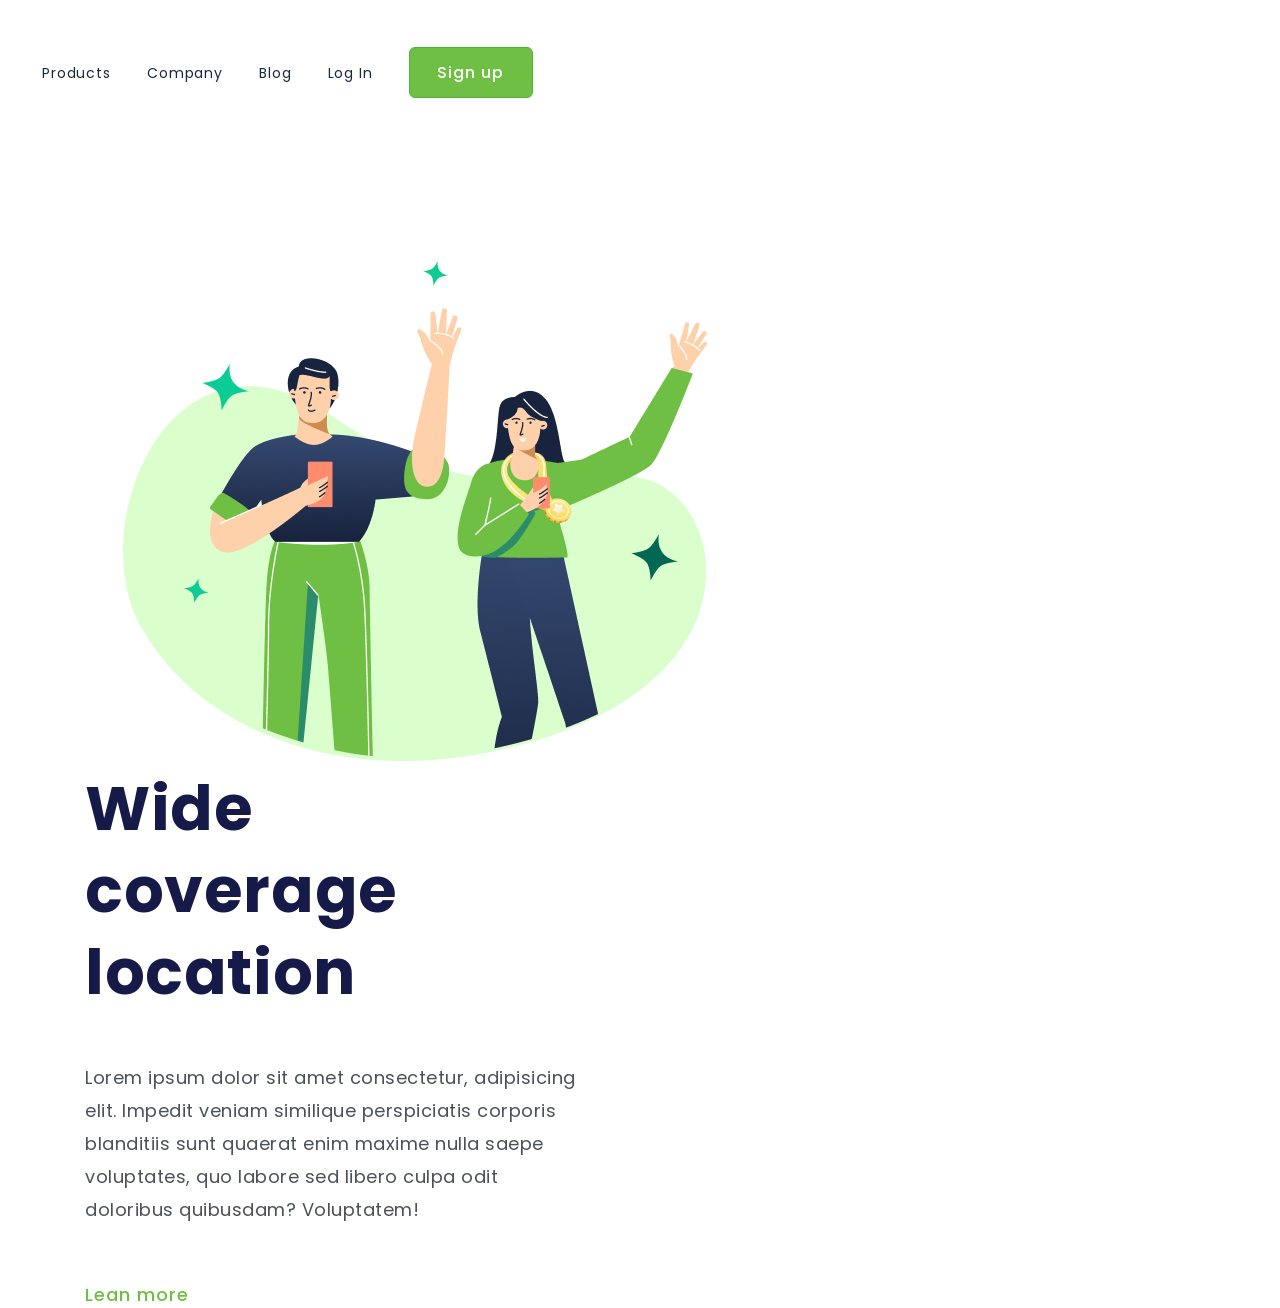
<file: index.html>
<!DOCTYPE html>
<html lang="pt-br">
<head>
    <meta charset="UTF-8">
    <meta name="viewport" content="width=device-width, initial-scale=1.0">
   
    <link rel="stylesheet" href="./styles.css">
    <title>desafio-root</title>
</head>
<body>
    <header>
        <a class="link-menu">Products</a>
        <a class="link-menu">Company</a>
        <a class="link-menu">Blog</a>
        <a class="link-menu">Log In</a>
       <button class="button-sign-up">Sign up</button>
    </header>
    <main>
        <img src="./img/wide.png" alt="wide">
        <div>
        <h1> Wide coverage location</h1>
        <p>Lorem ipsum dolor sit amet consectetur, adipisicing elit. Impedit veniam similique perspiciatis corporis blanditiis sunt quaerat enim maxime nulla saepe voluptates, quo labore sed libero culpa odit doloribus quibusdam? Voluptatem!</p>
        <button class="button-learn-more">Lean more</button>
         </div>
    </main>
</body>
</html>
</file>
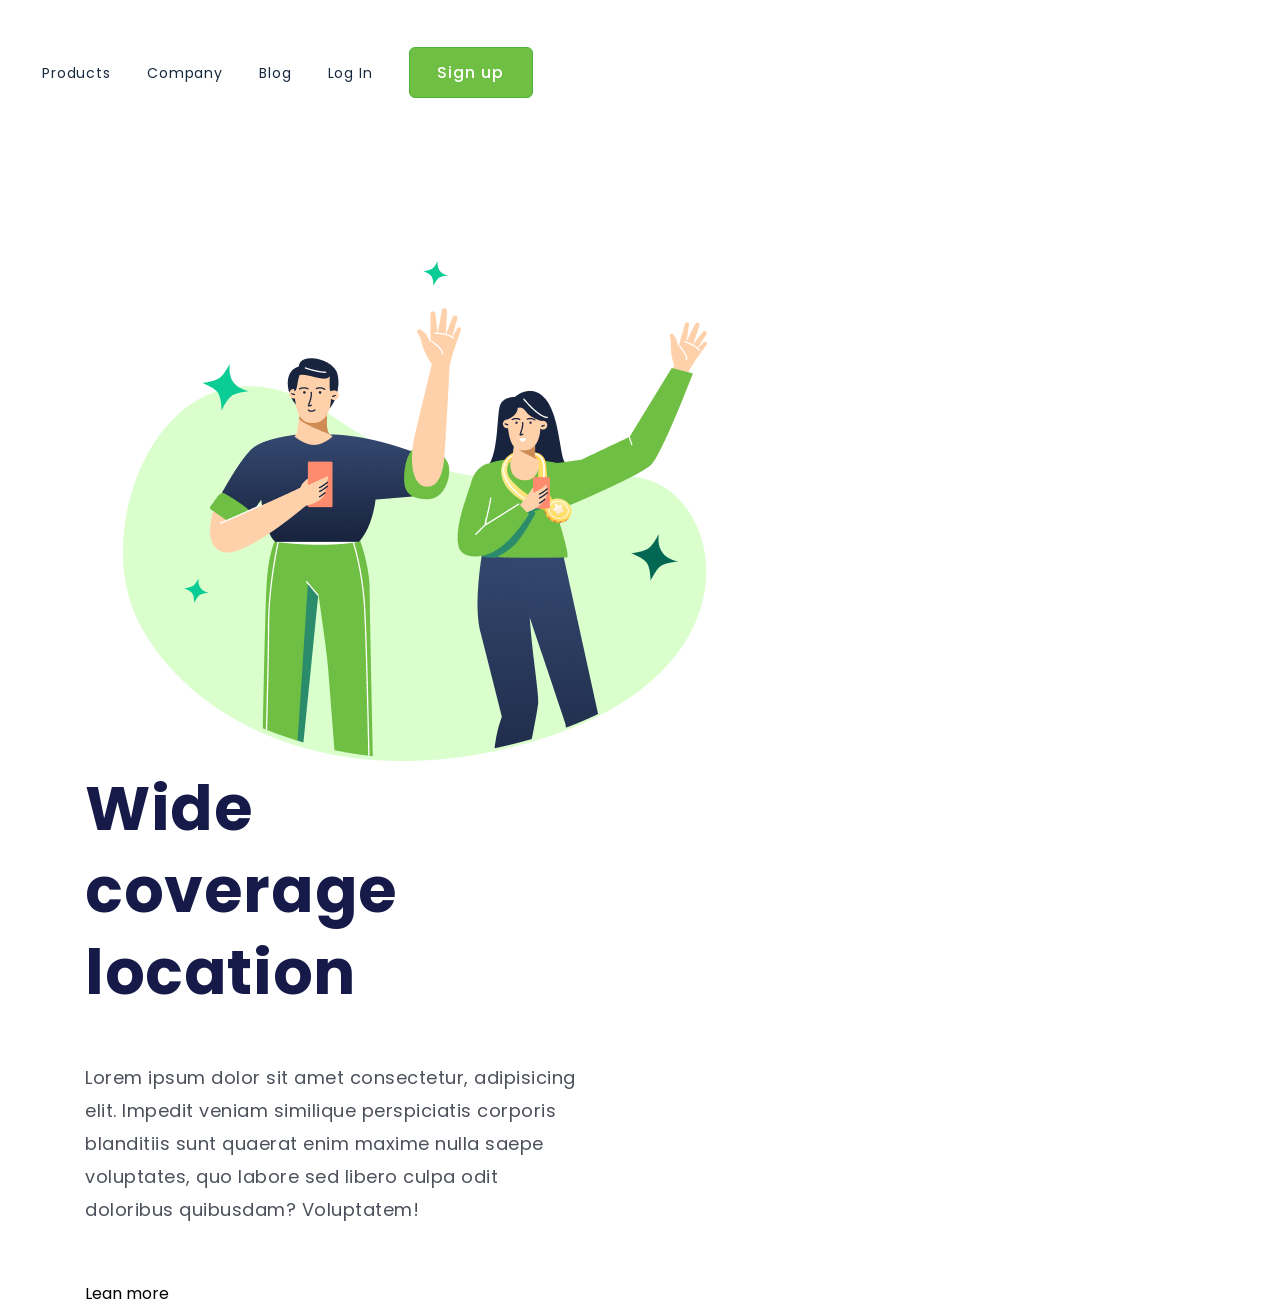
<file: index01ex.html>
<!DOCTYPE html>
<html lang="pt-br">
<head>
    <meta charset="UTF-8">
    <meta name="viewport" content="width=device-width, initial-scale=1.0">
   
    <link rel="stylesheet" href="./styles.css">
    <title>desafio</title>
</head>
<body>
    <header>
        <a class="link-menu">Products</a>
        <a class="link-menu">Company</a>
        <a class="link-menu">Blog</a>
        <a class="link-menu">Log In</a>
       <button class="button-sign-up">Sign up</button>
    </header>
    <main>
        <img src="./img/wide.png" alt="wide">
        <div>
        <h1> Wide coverage location</h1>
        <p>Lorem ipsum dolor sit amet consectetur, adipisicing elit. Impedit veniam similique perspiciatis corporis blanditiis sunt quaerat enim maxime nulla saepe voluptates, quo labore sed libero culpa odit doloribus quibusdam? Voluptatem!</p>
        <a class="link-learn-more">Lean more</a>
         </div>
    </main>
</body>
</html>
</file>
<file: styles.css>
@import url('https://fonts.googleapis.com/css2?family=Poppins:ital,wght@0,100;0,200;0,300;0,400;0,500;0,600;0,700;0,800;0,900;1,100;1,200;1,300;1,400;1,500;1,600;1,700;1,800;1,900&display=swap');

* {
margin: 0;
padding: 0;
box-sizing: border-box;
font-family: 'poppins', sans-serif;
}

header {
    margin-top: 47px;
    margin-left: 42px;
}

.link-menu {
   font-weight: 400;
    font-size: 14px;
    line-height: 21px;
    text-align: center;
    letter-spacing: 0.872px;
    color: #17293D;
    margin-right: 32px;
    cursor: pointer;

}
.button-sign-up {
background: #6FBF44;
border: 1px solid #4CB538;
border-radius: 6px;
width: 124px;
height: 51px;
cursor: pointer;
font-weight: 500;
font-size: 16px;
line-height: 24px;
letter-spacing: 1px;
color: #FFFFFF;
}

img {
    margin: 163px 0 0 123px;
    display: inline-block;
}

div {
    display: inline-block;
    margin-left: 85px;
    width: 493px;
}
h1 {
font-weight: 700px;
font-size: 62px;
line-height: 82px;
letter-spacing: 0.596154px;
color: #161A49;
}

P {
    font-weight: 400;
    font-size: 18PX;
    line-height: 33px;
    letter-spacing: 0.5PX;
    color: #4B505A;
    margin-top: 47px;
    margin-bottom: 55px;
}

.button-learn-more {
    font-weight: 500;
    font-size: 18px;
    line-height: 27px;
    letter-spacing: 1px;
    color: #6FBF44;
    cursor: pointer;
    background: transparent;
    border: none;
}
</file>
